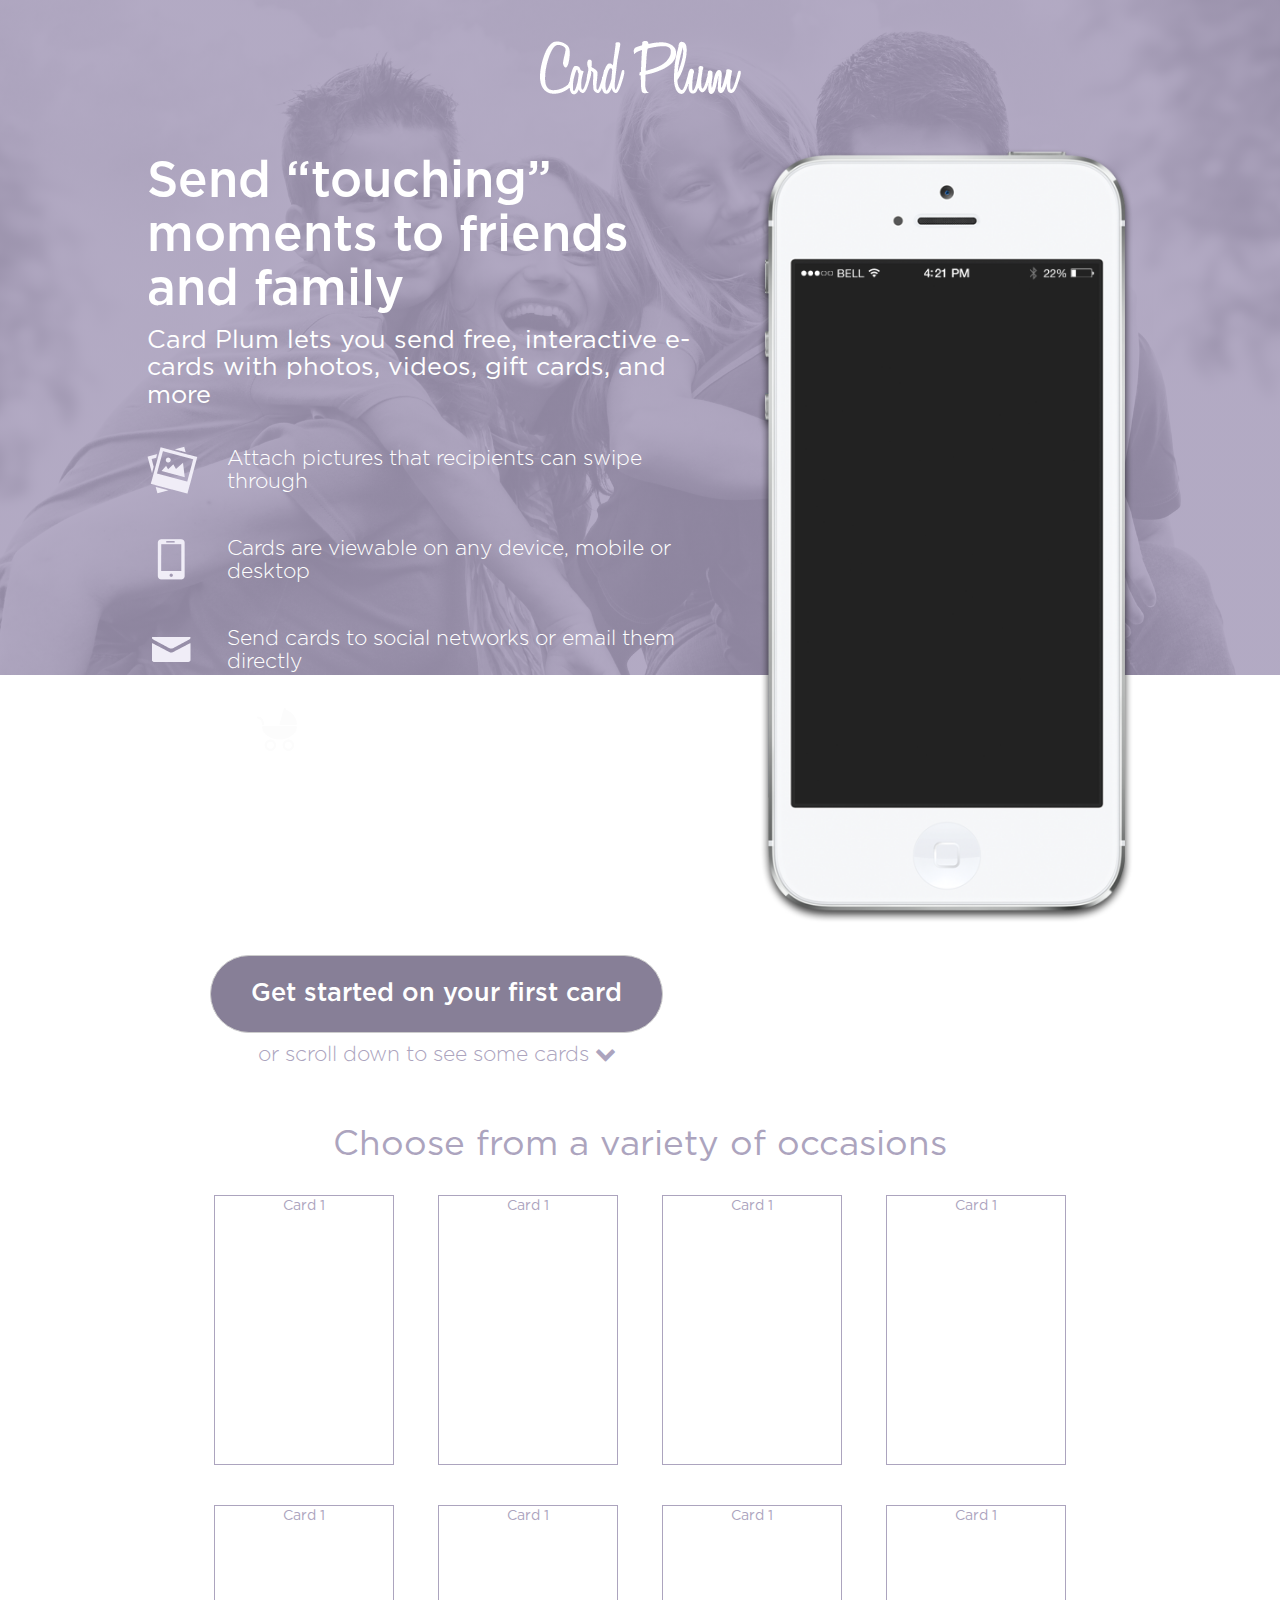
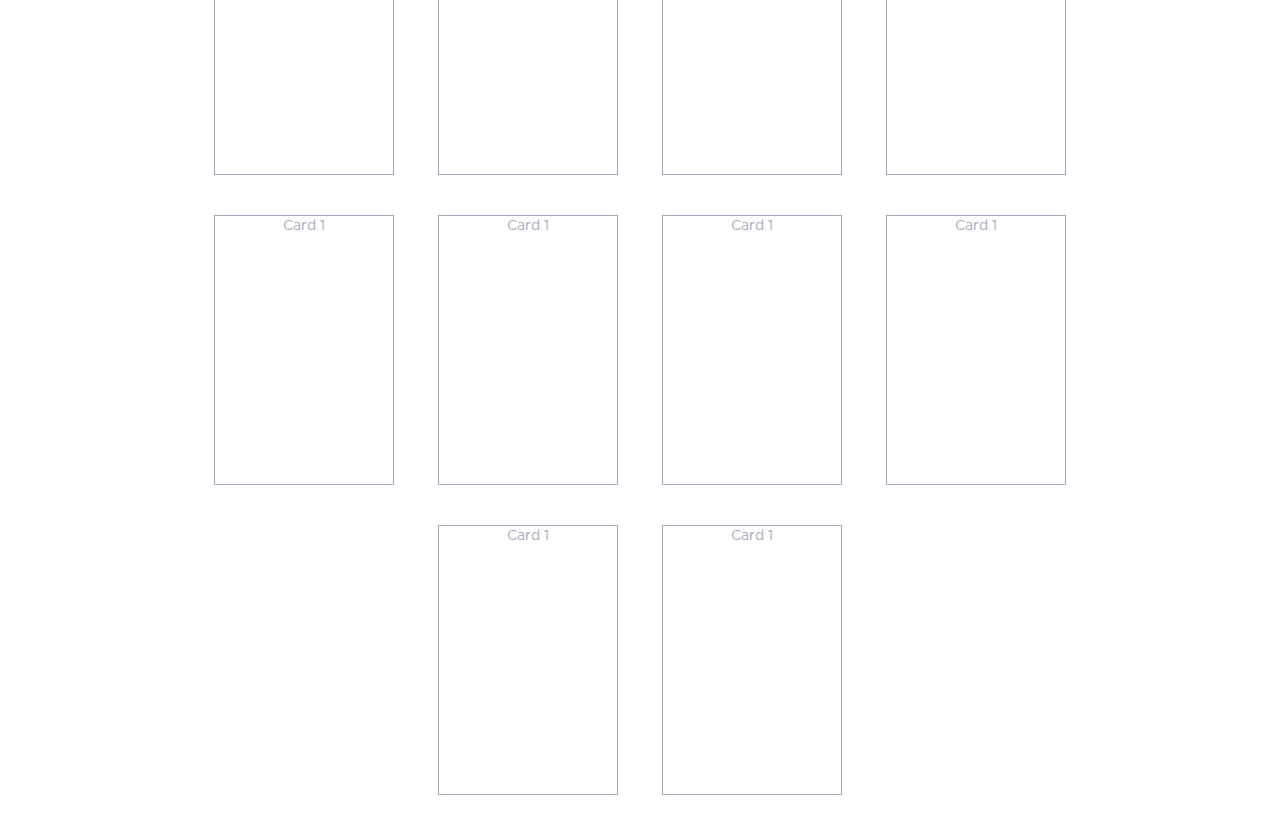
<file: index.html>
<!doctype html>
<!-- paulirish.com/2008/conditional-stylesheets-vs-css-hacks-answer-neither/ -->
<!--[if lt IE 7]> <html class="no-js lt-ie9 lt-ie8 lt-ie7" lang="en"> <![endif]-->
<!--[if IE 7]>    <html class="no-js lt-ie9 lt-ie8" lang="en"> <![endif]-->
<!--[if IE 8]>    <html class="no-js lt-ie9" lang="en"> <![endif]-->
<!-- Consider adding a manifest.appcache: h5bp.com/d/Offline -->
<!--[if gt IE 8]><!--> <html class="no-js" lang="en"> <!--<![endif]-->
<head>
  <meta charset="utf-8">

  <!-- Use the .htaccess and remove these lines to avoid edge case issues.
       More info: h5bp.com/i/378 -->
  <meta http-equiv="X-UA-Compatible" content="IE=edge,chrome=1">

  <title>Welcome to TokBox!</title>
  <meta name="description" content="">

  <!-- Mobile viewport optimized: h5bp.com/viewport -->
  <meta name="viewport" content="width=device-width, user-scalable=no">

  <!-- Place favicon.ico and apple-touch-icon.png in the root directory: mathiasbynens.be/notes/touch-icons -->

<!-- Latest compiled and minified CSS -->
<link rel="stylesheet" href="//netdna.bootstrapcdn.com/bootstrap/3.1.1/css/bootstrap.min.css">
    <link href="//netdna.bootstrapcdn.com/font-awesome/4.0.3/css/font-awesome.css" rel="stylesheet">
<!-- Optional theme -->
<!--<link rel="stylesheet" href="//netdna.bootstrapcdn.com/bootstrap/3.1.1/css/bootstrap-theme.min.css">-->

<link rel="stylesheet/less" type="text/css" href="/css/main_view.less">
<link rel="stylesheet/less" type="text/css" href="/css/sign_up_modal.less">
<link href='http://fonts.googleapis.com/css?family=Rokkitt:400,700' rel='stylesheet' type='text/css'>


    <!-- More ideas for your <head> here: h5bp.com/d/head-Tips -->

  <!-- All JavaScript at the bottom, except this Modernizr build.
       Modernizr enables HTML5 elements & feature detects for optimal performance.
       Create your own custom Modernizr build: www.modernizr.com/download/ -->
  <script src="/js/libs/modernizr-2.5.3.min.js"></script>

</head>
<body>

    <div id="hero" class="container-fluid">
        <div id="header" class="row-fluid">
            <div id="logo"></div>
        </div>

        <div id="content-container" class="row-fluid">
            <div id="main-content" class="container-fluid">
                <div id="info-content" class="col-md-6 col-md-offset-1">
                    <h1>Send “touching” moments to friends and family</h1>
                    <h4>Card Plum lets you send free, interactive e-cards with photos, videos, gift cards, and more</h4>
                    <div class="info-text polaroid"><h5>Attach pictures that recipients can swipe through</h5></div>
                    <div class="info-text devices"><h5>Cards are viewable on any device, mobile or desktop</h5></div>
                    <div class="info-text mail"><h5>Send cards to social networks or email them directly</h5></div>
                    <div class="info-carousel">
                        <div class="info-text birthday"><h3>Say Happy Birthday!</h3></div>
                        <div class="info-text invite"><h3>Send beautiful invites</h3></div>
                        <div class="info-text baby"><h3>Congratulate on a new baby</h3></div>

                    </div>
                </div>

                <div id="iphone-container" class="col-md-4">
                    <div id="iphone-mask"></div>
                </div>

            </div>
        </div>
    </div>
    <div class="section container-fluid responsive-height">
        <div class="row-fluid">
            <div class="container-fluid">
                <div id="get-started" class="col-md-6 col-md-offset-1">
                    <div class="btn btn-default sign-up-btn" data-toggle="modal" data-target="#sign-up-modal">
                        <span class="btn-text">Get started on your first card</span>
                    </div>

                    <!-- Modal -->
                    <div class="modal fade" id="sign-up-modal" tabindex="-1" role="dialog" aria-labelledby="myModalLabel" aria-hidden="true">
                        <div class="modal-dialog modal-lg">
                            <div class="modal-content">
                                <div class="modal-header">
                                    <button type="button" class="close" data-dismiss="modal" aria-hidden="true"><i class="fa fa-times" ></i></button>
                                    <span class="honey-title">Sign Up</span>
                                    <h5 class="modal-title" id="myModalLabel">Save your cards and get notified about new features</h5>
                                </div>
                                <div class="modal-body">
                                    <div id="email-sign-up" class="section-sign-up">
                                        <div id="email-input-container" class="sign-up-container">
                                            <input type="text" class="sign-up-input" placeholder="E-mail Address"/>
                                            <input type="password" class="sign-up-input" placeholder="Password"/>
                                            <input type="password" class="sign-up-input" placeholder="Confirm Password"/>
                                        </div>
                                        <div class="btn btn-default sign-up-btn"><span class="btn-text">Create Account</span></div>
                                    </div>
                                    <div id="fb-sign-up" class="section-sign-up">
                                        <div id="fb-container" class="sign-up-container">
                                            <h5>- Recommended -</h5>
                                            <span class="fb-text"><i class="fa fa-picture-o"></i> Add pictures from your albums</span><br/>
                                            <span class="fb-text"><i class="fa fa-users"></i> Send cards to your friends</span>
                                        </div>
                                        <div class="btn btn-default fb-btn"><i class="fa fa-facebook fa-2x"></i><span class="btn-text">Login with Facebook</span></div>
                                    </div>
                                    <span class="sign-up-or">or</span>
                                </div>
                            </div>
                        </div>
                    </div>

                    <h5>or scroll down to see some cards <i class="fa fa-chevron-down"></i></h5>
                </div>
            </div>
        </div>
    </div>

    <div class="section">
        <div class="row-fluid">
            <div class="container-fluid">
                <div id="cards-container">
                    <h2>Choose from a variety of occasions</h2>
                    <div class="card">Card 1</div>
                    <div class="card">Card 1</div>
                    <div class="card">Card 1</div>
                    <div class="card">Card 1</div>
                    <div class="card">Card 1</div>
                    <div class="card">Card 1</div>
                    <div class="card">Card 1</div>
                    <div class="card">Card 1</div>
                    <div class="card">Card 1</div>
                    <div class="card">Card 1</div>
                    <div class="card">Card 1</div>
                    <div class="card">Card 1</div>
                    <div class="card">Card 1</div>
                    <div class="card">Card 1</div>
                </div>
            </div>
        </div>
    </div>

    <div id="footer"></div>


<!-- Prompt IE 6 users to install Chrome Frame. Remove this if you support IE 6.
chromium.org/developers/how-tos/chrome-frame-getting-started -->
  <!--[if lt IE 7]>
  <!--<p class=chromeframe>Your browser is <em>ancient!</em> <a href="http://browsehappy.com/">Upgrade to a different browser</a> or <a href="http://www.google.com/chromeframe/?redirect=true">install Google Chrome Frame</a> to experience this site.</p>-->
  <!--<![endif]&ndash;&gt;-->



  <!-- JavaScript at the bottom for fast page loading -->

  <!-- Grab Google CDN's jQuery, with a protocol relative URL; fall back to local if offline -->
  <script src="https://ajax.googleapis.com/ajax/libs/jquery/1.7.1/jquery.min.js"></script>
  <script>window.jQuery || document.write('<script src="/js/libs/jquery-1.7.1.min.js"><\/script>')</script>

    <!-- scripts concatenated and minified via build script -->
    <script src="/js/libs/less-1.3.0.min.js"></script>
    <script src="/js/libs/underscore-min.js"></script>
    <script src="/js/libs/backbone-min.js"></script>
    <script src="/js/libs/handlebars-1.0.0.beta.6.js"></script>
    <script src="/js/libs/jstorage.min.js"></script>
    <!-- Latest compiled and minified JavaScript -->
    <script src="//netdna.bootstrapcdn.com/bootstrap/3.1.1/js/bootstrap.min.js"></script><link rel="stylesheet/less" type="text/css" href="/css/web_portal.less">
    <!-- end scripts -->

    <!--backbone scripts-->
    <script src="/js/main.js"></script>
    <script src="/js/controllers/AppRouter.js"></script>
    <script src="/js/views/AppView.js"></script>
    <script src="/js/views/SidebarView.js"></script>
    <script src="/js/views/HomeView.js"></script>
    <script src="/js/views/PublicView.js"></script>
    <script src='/js/views/AdminView.js'></script>
    <script src="/js/views/LightEntityView.js"></script>
    <script src="/js/views/AdminLightEntityView.js"></script>
    <script src="/js/views/AdminUserEntityView.js"></script>
    <!-- end backbone scrips-->


  <script type="text/javascript">
//      $(document).ready(function() {
//         App.initialize();
//      });
  </script>

</body>
</html>
</file>
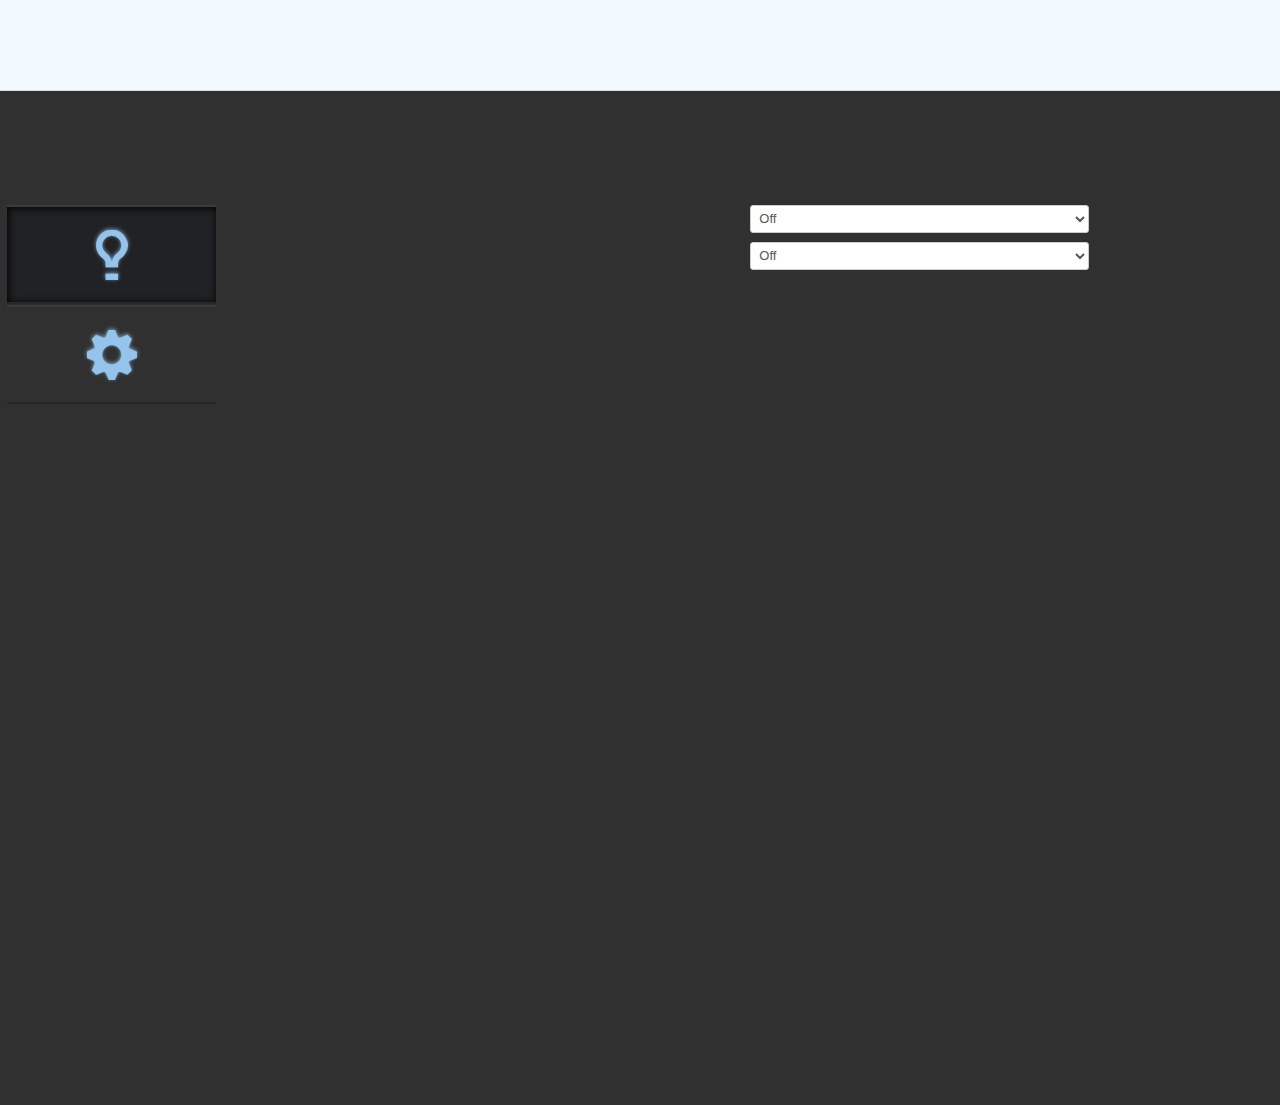
<file: publicViewTest.html>
<!DOCTYPE html>
<html>
<head>
    <link rel="stylesheet" href="/css/bootstrap/css/bootstrap.css">
    <link rel="stylesheet/less" type="text/css" href="/css/web_portal.less">
    <link rel="stylesheet/less" type="text/css" href="/css/sidebar.less">
    <link rel="stylesheet/less" type="text/css" href="/css/main_view.less">
    <link rel="stylesheet/less" type="text/css" href="/css/comment_gutter.less">
    <!--<link rel="stylesheet" type="text/css" href="/css/toggle_button.css">-->

    <script src="/js/libs/less-1.3.0.min.js"></script>

    <!--<meta name="viewport" content="width=device-width, initial-scale=1.0">-->
    <!--<link href="/css/bootstrap/css/bootstrap-responsive.css" rel="stylesheet">-->

</head>
<body>


<div class="container-fluid">
    <div class="row-fluid" id="header">

    </div>

    <div class="row-fluid" id="app_container">


        <div id="sidebar" class="span2">
            <!--<div id="search_box">-->
            <!--<input id="search_text" type="text" name="query" placeholder="Search" value class="placeholder">-->
            <!--</div>-->
            <div class="row sidebar_nav nav_lights selected"></div>
            <div class="row sidebar_nav nav_admin"></div>
        </div>


        <div id="main_view" class="span10">
            <div id="light_container">
                <div class="row-fluid">
                    <div id="Light #1" class="light_entity folder">
                        <div class="span8 light_name">Alamgir 1</div>
                        <select name="light_switch" class="light_switch span4" data-role="slider">
                            <option value="false">Off</option>
                            <option value="true">On</option>
                        </select>
                        <!--<div class="span4">-->
                            <!--<div class="switch demo4">-->
                                <!--<input  type="checkbox">-->
                                <!--<label><i class='icon-off'></i></label>-->
                            <!--</div>-->
                        <!--</div>-->

                    </div>
                </div>
                <div class="row-fluid">
                    <div id="Light #2" class="light_entity touched folder">
                        <div class="span8 light_name">Light #1</div>
                        <select name="light_switch" class="light_switch span4" data-role="slider">
                            <option value="false">Off</option>
                            <option value="true">On</option>
                        </select>
                    </div>
                </div>
            </div>
        </div>



    </div>
</div>


<!--<div class="span6 gutter_container">-->
    <!--<div id="comment_arrow"></div>-->
    <!--<div id="comment_gutter">-->
        <!--<div class="file_comment">-->
            <!--<div class="message">This is a message. It can be as long as it wants, it'll just wrap</div>-->
            <!--<div class="message_footer">-->
                <!--<div class="message_author">Alamgir</div>-->
                <!--<div class="message_time">30 Minutes Ago</div>-->
            <!--</div>-->
            <!--<div class="color_tag"></div>-->
        <!--</div>-->
        <!--<div class="file_event modified">-->
            <!--<strong>Alamgir</strong> modified this file.-->
            <!--<div class="event_time">20 Minutes Ago</div>-->
        <!--</div>-->
    <!--</div>-->
    <!--<input id="comment_box" type="text" name="comment" placeholder="Enter a comment..." value class="placeholder">-->
<!--</div>-->

</body>
</html>
</file>
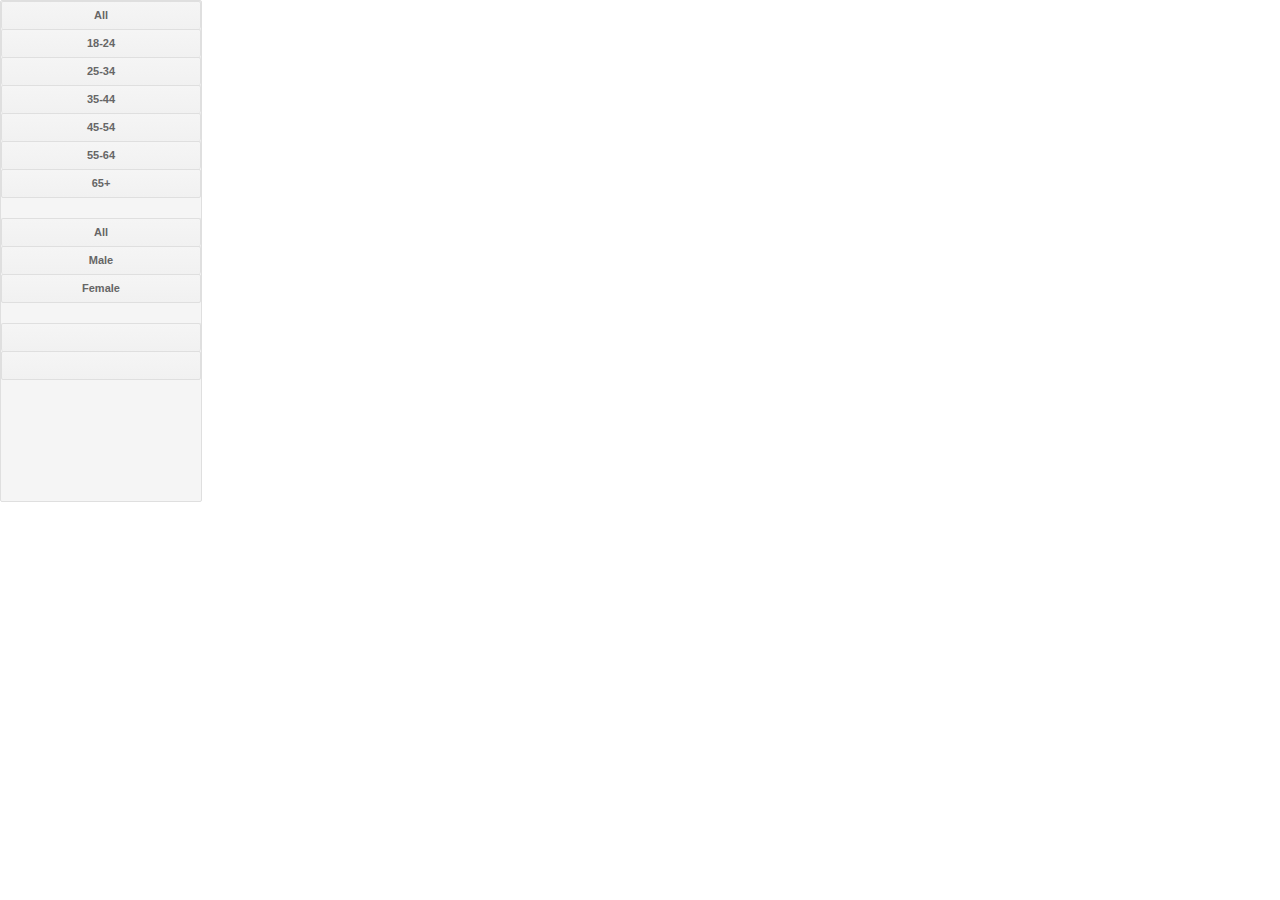
<file: raynorTestView.html>
<!DOCTYPE html>
<html>
<head>
    <link rel="stylesheet" href="/css/bootstrap/css/bootstrap.css">
    <link rel="stylesheet/less" type="text/css" href="/css/filters.less">

    <script src="/js/libs/less-1.3.0.min.js"></script>

    <!--<meta name="viewport" content="width=device-width, initial-scale=1.0">-->
    <!--<link href="/css/bootstrap/css/bootstrap-responsive.css" rel="stylesheet">-->

</head>
<body>


<div id="chart-container">

</div>
<div id="filter-options">
    <div id="age-filter" class="filter-group">
        <div class="filter-button" filter-value="All">All</div>
        <div class="filter-button" filter-value="18-24">18-24</div>
        <div class="filter-button" filter-value="25-34">25-34</div>
        <div class="filter-button" filter-value="35-44">35-44</div>
        <div class="filter-button" filter-value="45-54">45-54</div>
        <div class="filter-button" filter-value="55-64">55-64</div>
        <div class="filter-button" filter-value="65+">65+</div>
    </div>


    <div id="gender-filter" class="filter-group">
        <div class="filter-button" filter-value="All">All</div>
        <div class="filter-button" filter-value="Male">Male</div>
        <div class="filter-button" filter-value="Female">Female</div>
    </div>

    <div id="chart-type" class="filter-group">
        <div class="filter-button chart-bar"></div>
        <div class="filter-button chart-bar"></div>
    </div>
</div>

</body>
</html>
</file>
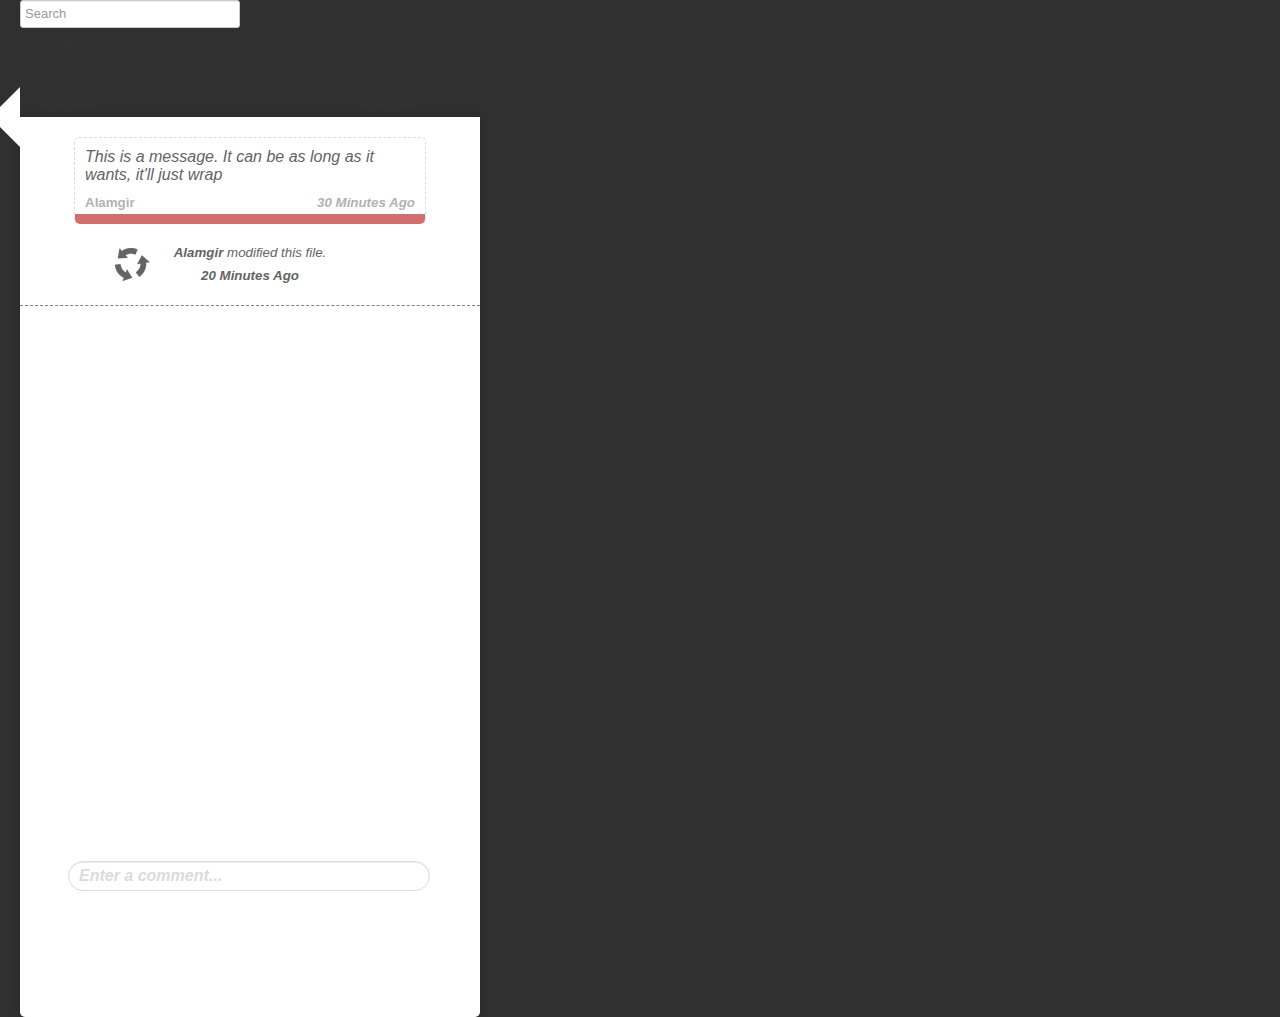
<file: testView.html>
<!DOCTYPE html>
<html>
<head>
    <link rel="stylesheet" href="/css/bootstrap/css/bootstrap.css">
    <link rel="stylesheet/less" type="text/css" href="/css/web_portal.less">
    <link rel="stylesheet/less" type="text/css" href="/css/sidebar.less">
    <link rel="stylesheet/less" type="text/css" href="/css/main_view.less">
    <link rel="stylesheet/less" type="text/css" href="/css/comment_gutter.less">
    <script src="/js/libs/less-1.3.0.min.js"></script>

</head>
<body>

<div id="sidebar" class="span6">
    <div id="search_box">
        <input id="search_text" type="text" name="query" placeholder="Search" value class="placeholder">
    </div>
    <div id="favorites_bar">
        <div id="favorites_header">Favorites</div>
        <div class="favorite_entity"></div>
    </div>
</div>
<div id="main_view" class="span11">
    <div id="breadcrumbs" class="row">
        <ul class="filecrumb">
            <li>Dropbox</li>
            <li class="filecrumb_arrow"></li>
            <li>Alamgir</li>
        </ul>
    </div>
    <div id="file_header" class="row">
        <div class="span4">Name</div>
        <div class="span2">Type</div>
        <div class="span3">Last Modified</div>
    </div>
    <div id="file_container">
        <div class="row">
            <div class="file_entity span9 folder">
                <div class="span4 file_title">File Title</div>
                <div class="span2 file_info">File Type</div>
                <div class="span3 file_info" >5/11/2012 6:03 PM</div>
            </div>
            <div class="action_comment span1"></div>
            <div class="action_favorite span1"></div>
            <div class="action_delete span1"></div>
        </div>
        <div class="row">
            <div class="file_entity span9 entity_selected folder_selected">
                <div class="span4 file_title">File Title</div>
                <div class="span2 file_info">File Type</div>
                <div class="span3 file_info" >5/11/2012 6:03 PM</div>
            </div>

        </div>
    </div>
</div>
<div class="span6 gutter_container">
    <div id="comment_arrow"></div>
    <div id="comment_gutter">
        <div class="file_comment">
            <div class="message">This is a message. It can be as long as it wants, it'll just wrap</div>
            <div class="message_footer">
                <div class="message_author">Alamgir</div>
                <div class="message_time">30 Minutes Ago</div>
            </div>
            <div class="color_tag"></div>
        </div>
        <div class="file_event modified">
            <strong>Alamgir</strong> modified this file.
            <div class="event_time">20 Minutes Ago</div>
        </div>
    </div>
    <input id="comment_box" type="text" name="comment" placeholder="Enter a comment..." value class="placeholder">
</div>

</body>
</html>
</file>
<file: css/toggle_button.css>
@import url('normalize.css');
@import url('demo.css');

/* GLOBALS */

*,
*:after,
*:before {
  -webkit-box-sizing: border-box;
  -moz-box-sizing: border-box;
  box-sizing: border-box;
  padding: 0;
  margin: 0;
}

.switch {
  margin: 50px auto;
  position: relative;
}

.switch label {
  width: 100%;
  height: 100%;
  position: relative;
  display: block;
}

.switch input {
  top: 0; 
  right: 0; 
  bottom: 0; 
  left: 0;
  opacity: 0;
  z-index: 100;
  position: absolute;
  width: 100%;
  height: 100%;
  cursor: pointer;
}

/* DEMO 1 */

.switch.demo1 {
  width: 100px;
  height: 100px;
}

.switch.demo1 label {
  border-radius: 50%;
  background: #eaeaea;
  box-shadow: 
      0 3px 5px rgba(0,0,0,0.25),
      inset 0 1px 0 rgba(255,255,255,0.3),
      inset 0 -5px 5px rgba(100,100,100,0.1),
      inset 0 5px 5px rgba(255,255,255,0.3);
}

.switch.demo1 label:after {
  content: "";
  position: absolute;
  top: -8%; right: -8%; bottom: -8%; left: -8%;
  z-index: -1;
  border-radius: inherit;
  background: #ddd;
  background: -moz-linear-gradient(#ccc, #fff);
  background: -ms-linear-gradient(#ccc, #fff);
  background: -o-linear-gradient(#ccc, #fff);
  background: -webkit-gradient(linear, 0 0, 0 100%, from(#ccc), to(#fff));
  background: -webkit-linear-gradient(#ccc, #fff);
  background: linear-gradient(#ccc, #fff);
  box-shadow: 
    inset 0 2px 1px rgba(0,0,0,0.15),
    0 2px 5px rgba(200,200,200,0.1);
}

.switch.demo1 label:before {
  content: "";
  position: absolute;
  width: 20%;
  height: 20%;
  border-radius: inherit;
  left: 40%;
  top: 40%;
  background: #969696;
  background: radial-gradient(40% 35%, #ccc, #969696 60%);
  box-shadow:
      inset 0 2px 4px 1px rgba(0,0,0,0.3),
      0 1px 0 rgba(255,255,255,1),
      inset 0 1px 0 white;
}

.switch.demo1 input:checked ~ label {
  background: #dedede;
  background: -moz-linear-gradient(#dedede, #fdfdfd);
  background: -ms-linear-gradient(#dedede, #fdfdfd);
  background: -o-linear-gradient(#dedede, #fdfdfd);
  background: -webkit-gradient(linear, 0 0, 0 100%, from(#dedede), to(#fdfdfd));
  background: -webkit-linear-gradient(#dedede, #fdfdfd);
  background: linear-gradient(#dedede, #fdfdfd);
}

.switch.demo1 input:checked ~ label:before {
  background: #25d025;
  background: radial-gradient(40% 35%, #5aef5a, #25d025 60%);
  box-shadow:
      inset 0 3px 5px 1px rgba(0,0,0,0.1),
      0 1px 0 rgba(255,255,255,0.4),
      0 0 10px 2px rgba(0, 210, 0, 0.5);
}

/* DEMO 2 */

.switch.demo2 {
  width: 50px;
  height: 100px;
}

.switch.demo2 label {
  background: #cbc7bc;
  margin: 0 auto;
  border-radius: 5px;
  box-shadow:
      inset 0 1px 0 white,
      0 0 0 1px #999,
      0 0 5px 1px rgba(0,0,0,0.2),
      0 2px 0 rgba(255,255,255,0.6),
      inset 0 10px 1px #e5e5e5,
      inset 0 11px 0 rgba(255,255,255,0.5),
      inset 0 -45px 3px #ddd;
}

.switch.demo2 label:after {
  content: "";
  position: absolute;
  top: -20px;
  left: -25px;
  bottom: -20px;
  right: -25px;
  background: #ccc;
  background: -moz-linear-gradient(#ddd, #bbb);
  background: -ms-linear-gradient(#ddd, #bbb);
  background: -o-linear-gradient(#ddd, #bbb);
  background: -webkit-gradient(linear, 0 0, 0 100%, from(#ddd), to(#bbb));
  background: -webkit-linear-gradient(#ddd, #bbb);
  background: linear-gradient(#ddd, #bbb);
  z-index: -1;
  border-radius: 5px;
  border: 1px solid #bbb;
  box-shadow:
      0 0 5px 1px rgba(0,0,0,0.15),
      0 3px 3px rgba(0,0,0,0.3),
      inset 0 1px 0 rgba(255,255,255,0.5);
}

.switch.demo2 label:before {
  content: "";
  position: absolute;
  width: 8px;
  height: 8px;
  background: #666;
  top: -13px;
  left: 20px;
  border-radius: 50%;
  box-shadow:
      0 120px 0 #666,
      0 1px 0 white,
      0 121px 0 white;
}

.switch.demo2 input:checked ~ label {
  background: #d2cbc3;
  box-shadow:
      inset 0 1px 0 white,
      0 0 0 1px #999,
      0 0 5px 1px rgba(0,0,0,0.2),
      inset 0 -10px 0 #aaa,
      0 2px 0 rgba(255,255,255,0.1),
      inset 0 45px 3px #e0e0E0,
      0 8px 6px rgba(0,0,0,0.18);
}

/* DEMO 3 */

.switch.demo3 {
  width: 180px;
  height: 50px;
}

.switch.demo3 label {
  display: block;
  width: 100%;
  height: 100%;
  background: #a5a39d;
  border-radius: 40px;
  box-shadow:
      inset 0 3px 8px 1px rgba(0,0,0,0.2),
      0 1px 0 rgba(255,255,255,0.5);
}

.switch.demo3 label:after {
  content: "";
  position: absolute;
  z-index: -1;
  top: -8px; right: -8px; bottom: -8px; left: -8px;
  border-radius: inherit;
  background: #ababab;
  background: -moz-linear-gradient(#f2f2f2, #ababab);
  background: -ms-linear-gradient(#f2f2f2, #ababab);
  background: -o-linear-gradient(#f2f2f2, #ababab);
  background: -webkit-gradient(linear, 0 0, 0 100%, from(#f2f2f2), to(#ababab));
  background: -webkit-linear-gradient(#f2f2f2, #ababab);
  background: linear-gradient(#f2f2f2, #ababab);
  box-shadow: 0 0 10px rgba(0,0,0,0.3),
        0 1px 1px rgba(0,0,0,0.25);
}

.switch.demo3 label:before {
  content: "";
  position: absolute;
  z-index: -1;
  top: -18px; right: -18px; bottom: -18px; left: -18px;
  border-radius: inherit;
  background: #eee;
  background: -moz-linear-gradient(#e5e7e6, #eee);
  background: -ms-linear-gradient(#e5e7e6, #eee);
  background: -o-linear-gradient(#e5e7e6, #eee);
  background: -webkit-gradient(linear, 0 0, 0 100%, from(#e5e7e6), to(#eee));
  background: -webkit-linear-gradient(#e5e7e6, #eee);
  background: linear-gradient(#e5e7e6, #eee);
  box-shadow:
      0 1px 0 rgba(255,255,255,0.5);
  -webkit-filter: blur(1px);
  -moz-filter: blur(1px);
  -ms-filter: blur(1px);
  -o-filter: blur(1px);
  filter: blur(1px);
}

.switch.demo3 label i {
  display: block;
  height: 100%;
  width: 60%;
  border-radius: inherit;
  background: silver;
  position: absolute;
  z-index: 2;
  right: 40%;
  top: 0;
  background: #b2ac9e;
  background: -moz-linear-gradient(#f7f2f6, #b2ac9e);
  background: -ms-linear-gradient(#f7f2f6, #b2ac9e);
  background: -o-linear-gradient(#f7f2f6, #b2ac9e);
  background: -webkit-gradient(linear, 0 0, 0 100%, from(#f7f2f6), to(#b2ac9e));
  background: -webkit-linear-gradient(#f7f2f6, #b2ac9e);
  background: linear-gradient(#f7f2f6, #b2ac9e);
  box-shadow:
      inset 0 1px 0 white,
      0 0 8px rgba(0,0,0,0.3),
      0 5px 5px rgba(0,0,0,0.2);
}

.switch.demo3 label i:after {
  content: "";
  position: absolute;
  left: 15%;
  top: 25%;
  width: 70%;
  height: 50%;
  background: #d2cbc3;
  background: -moz-linear-gradient(#cbc7bc, #d2cbc3);
  background: -ms-linear-gradient(#cbc7bc, #d2cbc3);
  background: -o-linear-gradient(#cbc7bc, #d2cbc3);
  background: -webkit-gradient(linear, 0 0, 0 100%, from(#cbc7bc), to(#d2cbc3));
  background: -webkit-linear-gradient(#cbc7bc, #d2cbc3);
  background: linear-gradient(#cbc7bc, #d2cbc3);
  border-radius: inherit;
}

.switch.demo3 label i:before {
  content: "off";
  text-transform: uppercase;
  font-style: normal;
  font-weight: bold;
  color: rgba(0,0,0,0.4);
  text-shadow: 0 1px 0 #bcb8ae, 0 -1px 0 #97958e;
  font-family: Helvetica, Arial, sans-serif;
  font-size: 24px;
  position: absolute;
  top: 50%;
  margin-top: -12px;
  right: -50%;
}

.switch.demo3 input:checked ~ label {
  background: #9abb82;
}

.switch.demo3 input:checked ~ label i {
  right: -1%;
}

.switch.demo3 input:checked ~ label i:before {
  content: "on";
  right: 115%;
  color: #82a06a;
  text-shadow: 
    0 1px 0 #afcb9b,
    0 -1px 0 #6b8659;
}

/* DEMO 4 */

.switch.demo4 {
  width: 50px;
  height: 50px;
    z-index: 1;
}

.switch.demo4 label {
  border-radius: 50%;
  background: #b2ac9e;
  background: -moz-linear-gradient(#f7f2f6, #b2ac9e);
  background: -ms-linear-gradient(#f7f2f6, #b2ac9e);
  background: -o-linear-gradient(#f7f2f6, #b2ac9e);
  background: -webkit-gradient(linear, 0 0, 0 100%, from(#f7f2f6), to(#b2ac9e));
  background: -webkit-linear-gradient(#f7f2f6, #b2ac9e);
  background: linear-gradient(#f7f2f6, #b2ac9e);
  position: relative;
  color: #a5a39d;
  //font-size: 35px;
  text-align: center;
  line-height: 50px;

  -webkit-transition: all 0.3s ease-out;
  -moz-transition: all 0.3s ease-out;
  -ms-transition: all 0.3s ease-out;
  -o-transition: all 0.3s ease-out;
  transition: all 0.3s ease-out;

  text-shadow: 0 2px 1px rgba(0,0,0,0.25);

  box-shadow:
    inset 0 2px 3px rgba(255,255,255,0.13),
    0 5px 8px rgba(0,0,0,0.3),
    0 10px 10px 4px rgba(0,0,0,0.3);
  z-index: -1;
}

.switch.demo4 label:after {
  content: ""; 
  position: absolute;
  left: -20px;
  right: -20px;
  top: -20px;
  bottom: -20px;
  z-index: -2;
  border-radius: inherit;
  box-shadow:
    inset 0 1px 0 rgba(255,255,255,0.1),
    0 1px 2px rgba(0,0,0,0.3),
    0 0 10px rgba(0,0,0,0.15);
  
}

.switch.demo4 label:before {
  content: ""; 
  position: absolute;
  left: -10px;
  right: -10px;
  top: -10px;
  bottom: -10px;
  z-index: -1;
  border-radius: inherit;
  box-shadow: inset 0 10px 10px rgba(0,0,0,0.13); 
  -webkit-filter:blur(1px);
  -moz-filter:blur(1px);
  -ms-filter:blur(1px);
  -o-filter:blur(1px);
  filter: blur(1px); 
}

.switch.demo4 input:checked ~ label {
  box-shadow:
      0px 0px 10px 5px rgba(0,0,0,0.5),
      0px 0px 7px 12px rgba(122,166,194,1.5);
  color: #9abb82;
} 

.switch.demo4 .icon-off:after {
  content: "";
  display: block;
  position: absolute;
  width: 70%;
  height: 70%;
  left: 50%;
  top: 50%;
  z-index: -1;
  margin: -35% 0 0 -35%;
  border-radius: 50%;
  background: #d2cbc3;
  background: -moz-linear-gradient(#cbc7bc, #d2cbc3);
  background: -ms-linear-gradient(#cbc7bc, #d2cbc3);
  background: -o-linear-gradient(#cbc7bc, #d2cbc3);
  background: -webkit-gradient(linear, 0 0, 0 100%, from(#cbc7bc), to(#d2cbc3));
  background: -webkit-linear-gradient(#cbc7bc, #d2cbc3);
  background: linear-gradient(#cbc7bc, #d2cbc3);
  box-shadow:
    0 -2px 5px rgba(255,255,255,0.05),
    0 2px 5px rgba(255,255,255,0.1);
}
</file>
